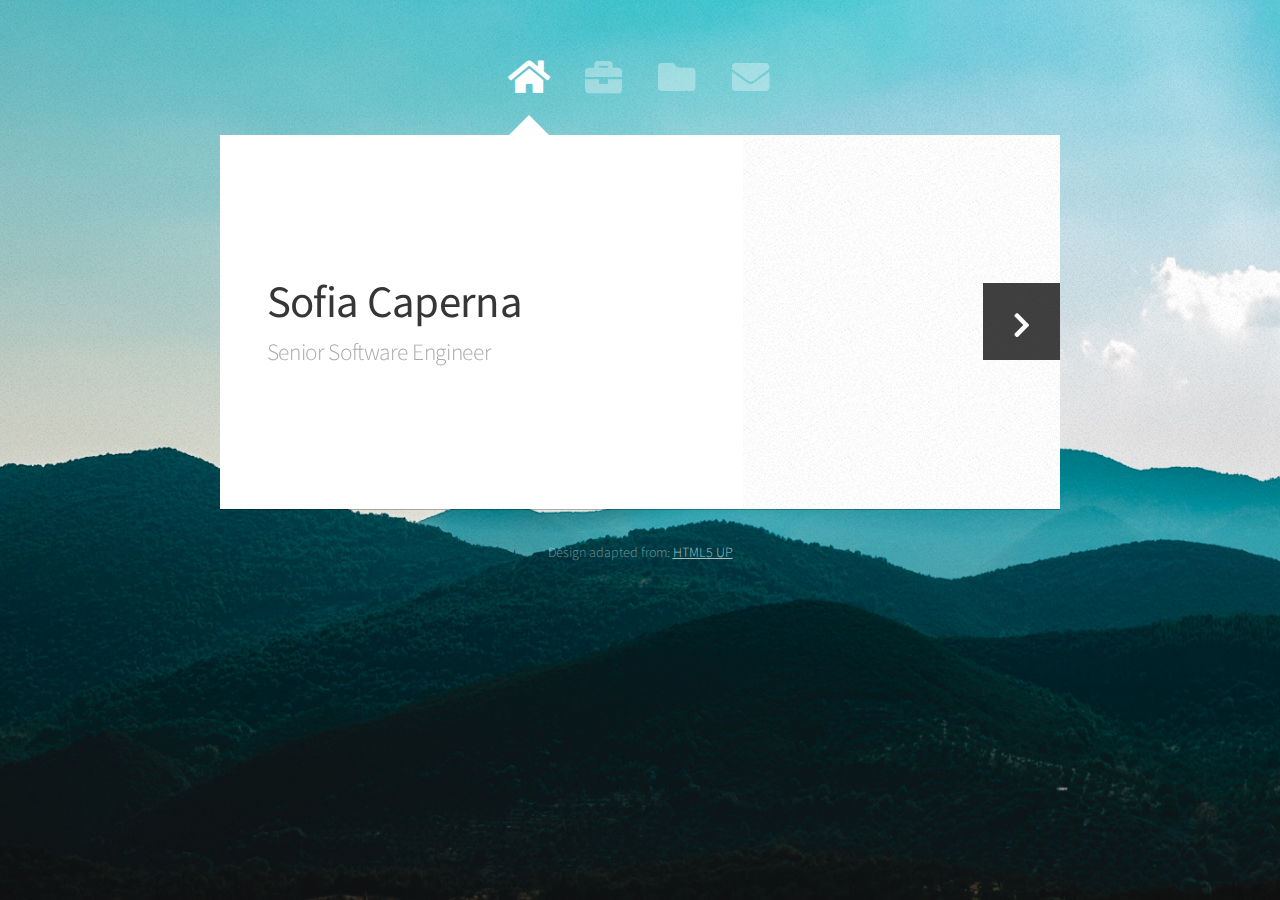
<file: index.html>
<!DOCTYPE HTML>

<html>
	<head>
		<title>Sofia Caperna Website</title>
		<meta charset="utf-8" />
		<meta name="viewport" content="width=device-width, initial-scale=1, user-scalable=no" />
		<link rel="stylesheet" href="assets/css/main.css" />
		<noscript><link rel="stylesheet" href="assets/css/noscript.css" /></noscript>
	</head>
	<body class="is-preload">

		<!-- Wrapper-->
			<div id="wrapper">

				<!-- Nav -->
					<nav id="nav">
						<a href="#" class="icon solid fa-home"><span>Home</span></a>
						<a href="#experience" class="icon solid fa-briefcase"><span>Experience</span></a>
						<a href="#work" class="icon solid fa-folder"><span>Projects</span></a>
						<a href="#contact" class="icon solid fa-envelope"><span>Contact</span></a>
					</nav>

				<!-- Main -->
					<div id="main">

						<!-- Me -->
							<article id="home" class="panel intro">
								<header>
									<h1>Sofia Caperna</h1>
									<p>Senior Software Engineer</p>
								</header>
								<a href="#experience" class="jumplink pic">
									<span class="arrow icon solid fa-chevron-right"><span>See my experience</span></span>

								</a>
							</article>

						<!-- Experience -->
							<article id="experience" class="panel">
								<header>
									<h2>About Me</h2>
								</header>
								<p>
									I am a Software Engineer with experience in Full Stack development and Data Science.
									I hold an M.Sc. in theoretical Mathematics and Computer Science, but I have also been known
									to engage in the occasional philosophical debate here and there.
								</p>
								<section class="resume">
									<div class="func">
										<div class="work">
										  <h3><i class="fa fa-briefcase"></i>Experience</h3>
										  <ul>
											<li><span>Senior Software Engineer</span><small>Wellington Management</small><small>Nov 2019 - Current</small></li>
											<li><span>Intern - Developer</span><small>7Senses Lab</small><small>Jun 2016 - Jul 2016</small></li>
										  </ul>
										</div>
										<div class="edu">
										  <h3><i class="fa fa-graduation-cap"></i>Education</h3>
										  <ul>
											<li><span>Masters of Science<br>Maths & Computer Science</span><small>University of Oxford</small><small>Sept 2018 - Oct 2019</small></li>
											<li><span>Bachelor of Science<br>Maths & Philosophy</span><small>University of Southampton</small><small>Sept 2015 - June 2018</small></li>
										  </ul>
										</div>
										<div class="skills-prog">
											<h3><i class="fas fa-code"></i>Tech Stack</h3>
											<ul>
												<li data-percent="95"><span>Python</span>
												  <div class="skills-bar">
													<div class="bar"></div>
												  </div>
												</li>
												<li data-percent="70"><span>CSS & SCSS</span>
												  <div class="skills-bar">
													<div class="bar"></div>
												  </div>
												</li>
												<li data-percent="60"><span>HTML</span>
												  <div class="skills-bar">
													<div class="bar"></div>
												  </div>
												</li>
												<li data-percent="50"><span>JavaScript</span>
												  <div class="skills-bar">
													<div class="bar"></div>
												  </div>
												</li>
												<li data-percent="40"><span>JSON</span>
												  <div class="skills-bar">
													<div class="bar"></div>
												  </div>
												</li>
												<li data-percent="80"><span>MySQL</span>
												  <div class="skills-bar">
													<div class="bar"></div>
												  </div>
												</li>
												<li data-percent="80"><span>MongoDB</span>
												  <div class="skills-bar">
													<div class="bar"></div>
												  </div>
												</li>
											  </ul>
											</div>
									</div>
								</section>
							</article>

						<!-- Work -->
							<article id="work" class="panel">
								<header>
									<h2>Projects</h2>
								</header>
								<p>
									Below there are a few projects I have developed in my free time. The main coding language I use is Python, but here
									and there I have also used JavaScript, HTML, CSS etc. All repos are available on my github.
								</p>
								<section class="tiles">
									<article>
										<span>
											<img src="images/pic01.jpg" alt="" />
										</span>
										<a href="workinprogress.html">
											<h2>Enigmetic</h2>
											<div class="content">
												<p>A mathematical game where the objective is to find components to a mysterious equation</p>
											</div>
										</a>
									</article>

									<article>
										<span>
											<img src="images/pic02.jpg" alt="" />
										</span>
										<a href="workinprogress.html">
											<h2 style="color:white">Project 2</h2>
											<div class="content">
												<p>Description Project 2.</p>
											</div>
										</a>
									</article>
								</section>
							</article>

						<!-- Contact -->
							<article id="contact" class="panel">
								<header>
									<h2>Where to find me</h2>
								</header>
								<table>
								<tr>
									<td width="50">
										<a href="https://www.linkedin.com/in/sofia-caperna-7253a0127/" class="icon brands fa-linkedin"></a>
									</td>
									<td>
										<a href="https://github.com/sofiacaperna" class="icon brands fa-github"></a>
									</td>
								</tr>
								</table>
								<header>
									<h4>Or get in touch:</h4>
								</header>
								<form action="#" method="post">
									<div>
										<div class="row">
											<div class="col-6 col-12-medium">
												<input type="text" name="name" placeholder="Name" />
											</div>
											<div class="col-6 col-12-medium">
												<input type="text" name="email" placeholder="Email" />
											</div>
											<div class="col-12">
												<input type="text" name="subject" placeholder="Subject" />
											</div>
											<div class="col-12">
												<textarea name="message" placeholder="Message" rows="6"></textarea>
											</div>
											<div class="col-12">
												<input type="submit" value="Send Message" />
											</div>
										</div>
									</div>
								</form>
							</article>

					</div>

				<!-- Footer -->
					<div id="footer">
						<ul class="copyright">
							<li>Design adapted from: <a href="http://html5up.net">HTML5 UP</a></li>
						</ul>
					</div>

			</div>

		<!-- Scripts -->
			<script src="assets/js/jquery.min.js"></script>
			<script src="assets/js/browser.min.js"></script>
			<script src="assets/js/breakpoints.min.js"></script>
			<script src="assets/js/util.js"></script>
			<script src="assets/js/main.js"></script>

	</body>
</html>
</file>
<file: assets/css/noscript.css>
/*
	Astral by HTML5 UP
	html5up.net | @ajlkn
	Free for personal and commercial use under the CCA 3.0 license (html5up.net/license)
*/

/* Wrapper */

	#wrapper {
		opacity: 1 !important;
	}

/* Nav */

	#nav a {
		opacity: 1.0;
	}

		#nav a:before, #nav a:after {
			display: none;
		}

		#nav a span {
			top: 0;
			opacity: 1.0;
		}

			#nav a span:after {
				display: none;
			}

/* Main */

	#main {
		background: none;
		box-shadow: none;
	}

		#main > .panel {
			background: #ffffff;
			margin-bottom: 2em;
		}

			#main > .panel:last-child {
				margin-bottom: 0;
			}

/* Tiles */

	body.is-preload .tiles article {
		-moz-transform: none;
		-webkit-transform: none;
		-ms-transform: none;
		transform: none;
		opacity: 1;
	}
</file>
<file: assets/css/main.css>
@import url("https://fonts.googleapis.com/css?family=Source+Sans+Pro:300,400,300italic,400italic");
@import url("fontawesome-all.min.css");

/*
	Astral by HTML5 UP
	html5up.net | @ajlkn
	Free for personal and commercial use under the CCA 3.0 license (html5up.net/license)
*/

html, body, div, span, applet, object,
iframe, h1, h2, h3, h4, h5, h6, p, blockquote,
pre, a, abbr, acronym, address, big, cite,
code, del, dfn, em, img, ins, kbd, q, s, samp,
small, strike, strong, sub, sup, tt, var, b,
u, i, center, dl, dt, dd, ol, ul, li, fieldset,
form, label, legend, table, caption, tbody,
tfoot, thead, tr, th, td, article, aside,
canvas, details, embed, figure, figcaption,
footer, header, hgroup, menu, nav, output, ruby,
section, summary, time, mark, audio, video {
	margin: 0;
	padding: 0;
	border: 0;
	font-size: 100%;
	font: inherit;
	vertical-align: baseline;}

article, aside, details, figcaption, figure,
footer, header, hgroup, menu, nav, section {
	display: block;}

body {
	line-height: 1;
}

ol, ul {
	list-style: none;
}

blockquote, q {
	quotes: none;
}

	blockquote:before, blockquote:after, q:before, q:after {
		content: '';
		content: none;
	}

table {
	border-collapse: collapse;
	border-spacing: 0;
}

body {
	-webkit-text-size-adjust: none;
}

mark {
	background-color: transparent;
	color: inherit;
}

input::-moz-focus-inner {
	border: 0;
	padding: 0;
}

input, select, textarea {
	-moz-appearance: none;
	-webkit-appearance: none;
	-ms-appearance: none;
	appearance: none;
}

/* Row */

	.row {
		display: flex;
		flex-wrap: wrap;
		box-sizing: border-box;
		align-items: stretch;
	}

		.row > * {
			box-sizing: border-box;
		}

		.row.gtr-uniform > * > :last-child {
			margin-bottom: 0;
		}

		.row.aln-left {
			justify-content: flex-start;
		}

		.row.aln-center {
			justify-content: center;
		}

		.row.aln-right {
			justify-content: flex-end;
		}

		.row.aln-top {
			align-items: flex-start;
		}

		.row.aln-middle {
			align-items: center;
		}

		.row.aln-bottom {
			align-items: flex-end;
		}

		.row > .imp {
			order: -1;
		}

		.row > .col-1 {
			width: 8.33333%;
		}

		.row > .off-1 {
			margin-left: 8.33333%;
		}

		.row > .col-2 {
			width: 16.66667%;
		}

		.row > .off-2 {
			margin-left: 16.66667%;
		}

		.row > .col-3 {
			width: 25%;
		}

		.row > .off-3 {
			margin-left: 25%;
		}

		.row > .col-4 {
			width: 33.33333%;
		}

		.row > .off-4 {
			margin-left: 33.33333%;
		}

		.row > .col-5 {
			width: 41.66667%;
		}

		.row > .off-5 {
			margin-left: 41.66667%;
		}

		.row > .col-6 {
			width: 50%;
		}

		.row > .off-6 {
			margin-left: 50%;
		}

		.row > .col-7 {
			width: 58.33333%;
		}

		.row > .off-7 {
			margin-left: 58.33333%;
		}

		.row > .col-8 {
			width: 66.66667%;
		}

		.row > .off-8 {
			margin-left: 66.66667%;
		}

		.row > .col-9 {
			width: 75%;
		}

		.row > .off-9 {
			margin-left: 75%;
		}

		.row > .col-10 {
			width: 83.33333%;
		}

		.row > .off-10 {
			margin-left: 83.33333%;
		}

		.row > .col-11 {
			width: 91.66667%;
		}

		.row > .off-11 {
			margin-left: 91.66667%;
		}

		.row > .col-12 {
			width: 100%;
		}

		.row > .off-12 {
			margin-left: 100%;
		}

		.row.gtr-0 {
			margin-top: 0em;
			margin-left: 0em;
		}

			.row.gtr-0 > * {
				padding: 0em 0 0 0em;
			}

			.row.gtr-0.gtr-uniform {
				margin-top: 0em;
			}

				.row.gtr-0.gtr-uniform > * {
					padding-top: 0em;
				}

		.row.gtr-25 {
			margin-top: -0.3125em;
			margin-left: -0.3125em;
		}

			.row.gtr-25 > * {
				padding: 0.3125em 0 0 0.3125em;
			}

			.row.gtr-25.gtr-uniform {
				margin-top: -0.3125em;
			}

				.row.gtr-25.gtr-uniform > * {
					padding-top: 0.3125em;
				}

		.row.gtr-50 {
			margin-top: -0.625em;
			margin-left: -0.625em;
		}

			.row.gtr-50 > * {
				padding: 0.625em 0 0 0.625em;
			}

			.row.gtr-50.gtr-uniform {
				margin-top: -0.625em;
			}

				.row.gtr-50.gtr-uniform > * {
					padding-top: 0.625em;
				}

		.row {
			margin-top: -1.25em;
			margin-left: -1.25em;
		}

			.row > * {
				padding: 1.25em 0 0 1.25em;
			}

			.row.gtr-uniform {
				margin-top: -1.25em;
			}

				.row.gtr-uniform > * {
					padding-top: 1.25em;
				}

		.row.gtr-150 {
			margin-top: -1.875em;
			margin-left: -1.875em;
		}

			.row.gtr-150 > * {
				padding: 1.875em 0 0 1.875em;
			}

			.row.gtr-150.gtr-uniform {
				margin-top: -1.875em;
			}

				.row.gtr-150.gtr-uniform > * {
					padding-top: 1.875em;
				}

		.row.gtr-200 {
			margin-top: -2.5em;
			margin-left: -2.5em;
		}

			.row.gtr-200 > * {
				padding: 2.5em 0 0 2.5em;
			}

			.row.gtr-200.gtr-uniform {
				margin-top: -2.5em;
			}

				.row.gtr-200.gtr-uniform > * {
					padding-top: 2.5em;
				}

		@media screen and (max-width: 1680px) {

			.row {
				display: flex;
				flex-wrap: wrap;
				box-sizing: border-box;
				align-items: stretch;
			}

				.row > * {
					box-sizing: border-box;
				}

				.row.gtr-uniform > * > :last-child {
					margin-bottom: 0;
				}

				.row.aln-left {
					justify-content: flex-start;
				}

				.row.aln-center {
					justify-content: center;
				}

				.row.aln-right {
					justify-content: flex-end;
				}

				.row.aln-top {
					align-items: flex-start;
				}

				.row.aln-middle {
					align-items: center;
				}

				.row.aln-bottom {
					align-items: flex-end;
				}

				.row > .imp-xlarge {
					order: -1;
				}

				.row > .col-1-xlarge {
					width: 8.33333%;
				}

				.row > .off-1-xlarge {
					margin-left: 8.33333%;
				}

				.row > .col-2-xlarge {
					width: 16.66667%;
				}

				.row > .off-2-xlarge {
					margin-left: 16.66667%;
				}

				.row > .col-3-xlarge {
					width: 25%;
				}

				.row > .off-3-xlarge {
					margin-left: 25%;
				}

				.row > .col-4-xlarge {
					width: 33.33333%;
				}

				.row > .off-4-xlarge {
					margin-left: 33.33333%;
				}

				.row > .col-5-xlarge {
					width: 41.66667%;
				}

				.row > .off-5-xlarge {
					margin-left: 41.66667%;
				}

				.row > .col-6-xlarge {
					width: 50%;
				}

				.row > .off-6-xlarge {
					margin-left: 50%;
				}

				.row > .col-7-xlarge {
					width: 58.33333%;
				}

				.row > .off-7-xlarge {
					margin-left: 58.33333%;
				}

				.row > .col-8-xlarge {
					width: 66.66667%;
				}

				.row > .off-8-xlarge {
					margin-left: 66.66667%;
				}

				.row > .col-9-xlarge {
					width: 75%;
				}

				.row > .off-9-xlarge {
					margin-left: 75%;
				}

				.row > .col-10-xlarge {
					width: 83.33333%;
				}

				.row > .off-10-xlarge {
					margin-left: 83.33333%;
				}

				.row > .col-11-xlarge {
					width: 91.66667%;
				}

				.row > .off-11-xlarge {
					margin-left: 91.66667%;
				}

				.row > .col-12-xlarge {
					width: 100%;
				}

				.row > .off-12-xlarge {
					margin-left: 100%;
				}

				.row.gtr-0 {
					margin-top: 0em;
					margin-left: 0em;
				}

					.row.gtr-0 > * {
						padding: 0em 0 0 0em;
					}

					.row.gtr-0.gtr-uniform {
						margin-top: 0em;
					}

						.row.gtr-0.gtr-uniform > * {
							padding-top: 0em;
						}

				.row.gtr-25 {
					margin-top: -0.3125em;
					margin-left: -0.3125em;
				}

					.row.gtr-25 > * {
						padding: 0.3125em 0 0 0.3125em;
					}

					.row.gtr-25.gtr-uniform {
						margin-top: -0.3125em;
					}

						.row.gtr-25.gtr-uniform > * {
							padding-top: 0.3125em;
						}

				.row.gtr-50 {
					margin-top: -0.625em;
					margin-left: -0.625em;
				}

					.row.gtr-50 > * {
						padding: 0.625em 0 0 0.625em;
					}

					.row.gtr-50.gtr-uniform {
						margin-top: -0.625em;
					}

						.row.gtr-50.gtr-uniform > * {
							padding-top: 0.625em;
						}

				.row {
					margin-top: -1.25em;
					margin-left: -1.25em;
				}

					.row > * {
						padding: 1.25em 0 0 1.25em;
					}

					.row.gtr-uniform {
						margin-top: -1.25em;
					}

						.row.gtr-uniform > * {
							padding-top: 1.25em;
						}

				.row.gtr-150 {
					margin-top: -1.875em;
					margin-left: -1.875em;
				}

					.row.gtr-150 > * {
						padding: 1.875em 0 0 1.875em;
					}

					.row.gtr-150.gtr-uniform {
						margin-top: -1.875em;
					}

						.row.gtr-150.gtr-uniform > * {
							padding-top: 1.875em;
						}

				.row.gtr-200 {
					margin-top: -2.5em;
					margin-left: -2.5em;
				}

					.row.gtr-200 > * {
						padding: 2.5em 0 0 2.5em;
					}

					.row.gtr-200.gtr-uniform {
						margin-top: -2.5em;
					}

						.row.gtr-200.gtr-uniform > * {
							padding-top: 2.5em;
						}

		}

		@media screen and (min-width: 980px) {

			.row {
				display: flex;
				flex-wrap: wrap;
				box-sizing: border-box;
				align-items: stretch;
			}

				.row > * {
					box-sizing: border-box;
				}

				.row.gtr-uniform > * > :last-child {
					margin-bottom: 0;
				}

				.row.aln-left {
					justify-content: flex-start;
				}

				.row.aln-center {
					justify-content: center;
				}

				.row.aln-right {
					justify-content: flex-end;
				}

				.row.aln-top {
					align-items: flex-start;
				}

				.row.aln-middle {
					align-items: center;
				}

				.row.aln-bottom {
					align-items: flex-end;
				}

				.row > .imp-large {
					order: -1;
				}

				.row > .col-1-large {
					width: 8.33333%;
				}

				.row > .off-1-large {
					margin-left: 8.33333%;
				}

				.row > .col-2-large {
					width: 16.66667%;
				}

				.row > .off-2-large {
					margin-left: 16.66667%;
				}

				.row > .col-3-large {
					width: 25%;
				}

				.row > .off-3-large {
					margin-left: 25%;
				}

				.row > .col-4-large {
					width: 33.33333%;
				}

				.row > .off-4-large {
					margin-left: 33.33333%;
				}

				.row > .col-5-large {
					width: 41.66667%;
				}

				.row > .off-5-large {
					margin-left: 41.66667%;
				}

				.row > .col-6-large {
					width: 50%;
				}

				.row > .off-6-large {
					margin-left: 50%;
				}

				.row > .col-7-large {
					width: 58.33333%;
				}

				.row > .off-7-large {
					margin-left: 58.33333%;
				}

				.row > .col-8-large {
					width: 66.66667%;
				}

				.row > .off-8-large {
					margin-left: 66.66667%;
				}

				.row > .col-9-large {
					width: 75%;
				}

				.row > .off-9-large {
					margin-left: 75%;
				}

				.row > .col-10-large {
					width: 83.33333%;
				}

				.row > .off-10-large {
					margin-left: 83.33333%;
				}

				.row > .col-11-large {
					width: 91.66667%;
				}

				.row > .off-11-large {
					margin-left: 91.66667%;
				}

				.row > .col-12-large {
					width: 100%;
				}

				.row > .off-12-large {
					margin-left: 100%;
				}

				.row.gtr-0 {
					margin-top: 0em;
					margin-left: 0em;
				}

					.row.gtr-0 > * {
						padding: 0em 0 0 0em;
					}

					.row.gtr-0.gtr-uniform {
						margin-top: 0em;
					}

						.row.gtr-0.gtr-uniform > * {
							padding-top: 0em;
						}

				.row.gtr-25 {
					margin-top: -0.3125em;
					margin-left: -0.3125em;
				}

					.row.gtr-25 > * {
						padding: 0.3125em 0 0 0.3125em;
					}

					.row.gtr-25.gtr-uniform {
						margin-top: -0.3125em;
					}

						.row.gtr-25.gtr-uniform > * {
							padding-top: 0.3125em;
						}

				.row.gtr-50 {
					margin-top: -0.625em;
					margin-left: -0.625em;
				}

					.row.gtr-50 > * {
						padding: 0.625em 0 0 0.625em;
					}

					.row.gtr-50.gtr-uniform {
						margin-top: -0.625em;
					}

						.row.gtr-50.gtr-uniform > * {
							padding-top: 0.625em;
						}

				.row {
					margin-top: -1.25em;
					margin-left: -1.25em;
				}

					.row > * {
						padding: 1.25em 0 0 1.25em;
					}

					.row.gtr-uniform {
						margin-top: -1.25em;
					}

						.row.gtr-uniform > * {
							padding-top: 1.25em;
						}

				.row.gtr-150 {
					margin-top: -1.875em;
					margin-left: -1.875em;
				}

					.row.gtr-150 > * {
						padding: 1.875em 0 0 1.875em;
					}

					.row.gtr-150.gtr-uniform {
						margin-top: -1.875em;
					}

						.row.gtr-150.gtr-uniform > * {
							padding-top: 1.875em;
						}

				.row.gtr-200 {
					margin-top: -2.5em;
					margin-left: -2.5em;
				}

					.row.gtr-200 > * {
						padding: 2.5em 0 0 2.5em;
					}

					.row.gtr-200.gtr-uniform {
						margin-top: -2.5em;
					}

						.row.gtr-200.gtr-uniform > * {
							padding-top: 2.5em;
						}

		}

		@media screen and (max-width: 980px) {

			.row {
				display: flex;
				flex-wrap: wrap;
				box-sizing: border-box;
				align-items: stretch;
			}

				.row > * {
					box-sizing: border-box;
				}

				.row.gtr-uniform > * > :last-child {
					margin-bottom: 0;
				}

				.row.aln-left {
					justify-content: flex-start;
				}

				.row.aln-center {
					justify-content: center;
				}

				.row.aln-right {
					justify-content: flex-end;
				}

				.row.aln-top {
					align-items: flex-start;
				}

				.row.aln-middle {
					align-items: center;
				}

				.row.aln-bottom {
					align-items: flex-end;
				}

				.row > .imp-medium {
					order: -1;
				}

				.row > .col-1-medium {
					width: 8.33333%;
				}

				.row > .off-1-medium {
					margin-left: 8.33333%;
				}

				.row > .col-2-medium {
					width: 16.66667%;
				}

				.row > .off-2-medium {
					margin-left: 16.66667%;
				}

				.row > .col-3-medium {
					width: 25%;
				}

				.row > .off-3-medium {
					margin-left: 25%;
				}

				.row > .col-4-medium {
					width: 33.33333%;
				}

				.row > .off-4-medium {
					margin-left: 33.33333%;
				}

				.row > .col-5-medium {
					width: 41.66667%;
				}

				.row > .off-5-medium {
					margin-left: 41.66667%;
				}

				.row > .col-6-medium {
					width: 50%;
				}

				.row > .off-6-medium {
					margin-left: 50%;
				}

				.row > .col-7-medium {
					width: 58.33333%;
				}

				.row > .off-7-medium {
					margin-left: 58.33333%;
				}

				.row > .col-8-medium {
					width: 66.66667%;
				}

				.row > .off-8-medium {
					margin-left: 66.66667%;
				}

				.row > .col-9-medium {
					width: 75%;
				}

				.row > .off-9-medium {
					margin-left: 75%;
				}

				.row > .col-10-medium {
					width: 83.33333%;
				}

				.row > .off-10-medium {
					margin-left: 83.33333%;
				}

				.row > .col-11-medium {
					width: 91.66667%;
				}

				.row > .off-11-medium {
					margin-left: 91.66667%;
				}

				.row > .col-12-medium {
					width: 100%;
				}

				.row > .off-12-medium {
					margin-left: 100%;
				}

				.row.gtr-0 {
					margin-top: 0em;
					margin-left: 0em;
				}

					.row.gtr-0 > * {
						padding: 0em 0 0 0em;
					}

					.row.gtr-0.gtr-uniform {
						margin-top: 0em;
					}

						.row.gtr-0.gtr-uniform > * {
							padding-top: 0em;
						}

				.row.gtr-25 {
					margin-top: -0.3125em;
					margin-left: -0.3125em;
				}

					.row.gtr-25 > * {
						padding: 0.3125em 0 0 0.3125em;
					}

					.row.gtr-25.gtr-uniform {
						margin-top: -0.3125em;
					}

						.row.gtr-25.gtr-uniform > * {
							padding-top: 0.3125em;
						}

				.row.gtr-50 {
					margin-top: -0.625em;
					margin-left: -0.625em;
				}

					.row.gtr-50 > * {
						padding: 0.625em 0 0 0.625em;
					}

					.row.gtr-50.gtr-uniform {
						margin-top: -0.625em;
					}

						.row.gtr-50.gtr-uniform > * {
							padding-top: 0.625em;
						}

				.row {
					margin-top: -1.25em;
					margin-left: -1.25em;
				}

					.row > * {
						padding: 1.25em 0 0 1.25em;
					}

					.row.gtr-uniform {
						margin-top: -1.25em;
					}

						.row.gtr-uniform > * {
							padding-top: 1.25em;
						}

				.row.gtr-150 {
					margin-top: -1.875em;
					margin-left: -1.875em;
				}

					.row.gtr-150 > * {
						padding: 1.875em 0 0 1.875em;
					}

					.row.gtr-150.gtr-uniform {
						margin-top: -1.875em;
					}

						.row.gtr-150.gtr-uniform > * {
							padding-top: 1.875em;
						}

				.row.gtr-200 {
					margin-top: -2.5em;
					margin-left: -2.5em;
				}

					.row.gtr-200 > * {
						padding: 2.5em 0 0 2.5em;
					}

					.row.gtr-200.gtr-uniform {
						margin-top: -2.5em;
					}

						.row.gtr-200.gtr-uniform > * {
							padding-top: 2.5em;
						}

		}

		@media screen and (max-width: 736px) {

			.row {
				display: flex;
				flex-wrap: wrap;
				box-sizing: border-box;
				align-items: stretch;
			}

				.row > * {
					box-sizing: border-box;
				}

				.row.gtr-uniform > * > :last-child {
					margin-bottom: 0;
				}

				.row.aln-left {
					justify-content: flex-start;
				}

				.row.aln-center {
					justify-content: center;
				}

				.row.aln-right {
					justify-content: flex-end;
				}

				.row.aln-top {
					align-items: flex-start;
				}

				.row.aln-middle {
					align-items: center;
				}

				.row.aln-bottom {
					align-items: flex-end;
				}

				.row > .imp-small {
					order: -1;
				}

				.row > .col-1-small {
					width: 8.33333%;
				}

				.row > .off-1-small {
					margin-left: 8.33333%;
				}

				.row > .col-2-small {
					width: 16.66667%;
				}

				.row > .off-2-small {
					margin-left: 16.66667%;
				}

				.row > .col-3-small {
					width: 25%;
				}

				.row > .off-3-small {
					margin-left: 25%;
				}

				.row > .col-4-small {
					width: 33.33333%;
				}

				.row > .off-4-small {
					margin-left: 33.33333%;
				}

				.row > .col-5-small {
					width: 41.66667%;
				}

				.row > .off-5-small {
					margin-left: 41.66667%;
				}

				.row > .col-6-small {
					width: 50%;
				}

				.row > .off-6-small {
					margin-left: 50%;
				}

				.row > .col-7-small {
					width: 58.33333%;
				}

				.row > .off-7-small {
					margin-left: 58.33333%;
				}

				.row > .col-8-small {
					width: 66.66667%;
				}

				.row > .off-8-small {
					margin-left: 66.66667%;
				}

				.row > .col-9-small {
					width: 75%;
				}

				.row > .off-9-small {
					margin-left: 75%;
				}

				.row > .col-10-small {
					width: 83.33333%;
				}

				.row > .off-10-small {
					margin-left: 83.33333%;
				}

				.row > .col-11-small {
					width: 91.66667%;
				}

				.row > .off-11-small {
					margin-left: 91.66667%;
				}

				.row > .col-12-small {
					width: 100%;
				}

				.row > .off-12-small {
					margin-left: 100%;
				}

				.row.gtr-0 {
					margin-top: 0em;
					margin-left: 0em;
				}

					.row.gtr-0 > * {
						padding: 0em 0 0 0em;
					}

					.row.gtr-0.gtr-uniform {
						margin-top: 0em;
					}

						.row.gtr-0.gtr-uniform > * {
							padding-top: 0em;
						}

				.row.gtr-25 {
					margin-top: -0.3125em;
					margin-left: -0.3125em;
				}

					.row.gtr-25 > * {
						padding: 0.3125em 0 0 0.3125em;
					}

					.row.gtr-25.gtr-uniform {
						margin-top: -0.3125em;
					}

						.row.gtr-25.gtr-uniform > * {
							padding-top: 0.3125em;
						}

				.row.gtr-50 {
					margin-top: -0.625em;
					margin-left: -0.625em;
				}

					.row.gtr-50 > * {
						padding: 0.625em 0 0 0.625em;
					}

					.row.gtr-50.gtr-uniform {
						margin-top: -0.625em;
					}

						.row.gtr-50.gtr-uniform > * {
							padding-top: 0.625em;
						}

				.row {
					margin-top: -1.25em;
					margin-left: -1.25em;
				}

					.row > * {
						padding: 1.25em 0 0 1.25em;
					}

					.row.gtr-uniform {
						margin-top: -1.25em;
					}

						.row.gtr-uniform > * {
							padding-top: 1.25em;
						}

				.row.gtr-150 {
					margin-top: -1.875em;
					margin-left: -1.875em;
				}

					.row.gtr-150 > * {
						padding: 1.875em 0 0 1.875em;
					}

					.row.gtr-150.gtr-uniform {
						margin-top: -1.875em;
					}

						.row.gtr-150.gtr-uniform > * {
							padding-top: 1.875em;
						}

				.row.gtr-200 {
					margin-top: -2.5em;
					margin-left: -2.5em;
				}

					.row.gtr-200 > * {
						padding: 2.5em 0 0 2.5em;
					}

					.row.gtr-200.gtr-uniform {
						margin-top: -2.5em;
					}

						.row.gtr-200.gtr-uniform > * {
							padding-top: 2.5em;
						}

		}

/* Basic */

	html {
		box-sizing: border-box;
	}

	*, *:before, *:after {
		box-sizing: inherit;
	}

	body {
		background-image: url("images/overlay.png"), url("images/background.jpg");
		background-repeat: repeat, no-repeat;
		background-size: auto, 100% 100%;
		background-attachment: fixed;
		overflow-y: scroll;
	}

		body.is-preload *, body.is-preload *:before, body.is-preload *:after {
			-moz-animation: none !important;
			-webkit-animation: none !important;
			-ms-animation: none !important;
			animation: none !important;
			-moz-transition: none !important;
			-webkit-transition: none !important;
			-ms-transition: none !important;
			transition: none !important;
		}

	body, input, textarea, select {
		font-family: 'Source Sans Pro', sans-serif;
		font-weight: 300;
		color: #777777;
		font-size: 20pt;
		line-height: 1.75em;
	}

		@media screen and (max-width: 1680px) {

			body, input, textarea, select {
				font-size: 15pt;
			}

		}

		@media screen and (min-width: 980px) {

			body, input, textarea, select {
				font-size: 14pt;
			}

		}

		@media screen and (max-width: 736px) {

			body, input, textarea, select {
				font-size: 12pt;
			}

		}

		@media screen and (max-width: 360px) {

			body, input, textarea, select {
				font-size: 11pt;
			}

		}

	strong, b, h1, h2, h3, h4, h5, h6 {
		font-weight: 400;
		color: #363636;
	}

	h1 {
		font-size: 2.4em;
		letter-spacing: -0.015em;
	}

	h2 {
		font-size: 1.8em;
		letter-spacing: -0.015em;
	}

	h3, h4, h5, h6 {
		font-size: 1.25em;
		letter-spacing: -0.015em;
	}

	@media screen and (max-width: 736px) {

		h1 {
			font-size: 1.75em;
		}

		h2 {
			font-size: 1.375em;
		}

		h3, h4, h5, h6 {
			font-size: 1em;
		}

	}

	blockquote {
		border-left: solid 0.5em #ddd;
		padding: 1em 0 1em 2em;
		font-style: italic;
	}

	em, i {
		font-style: italic;
	}

	hr {
		border: 0;
		border-top: solid 1px #ddd;
		padding: 1.5em 0 0 0;
		margin: 1.75em 0 0 0;
	}

	sub {
		position: relative;
		top: 0.5em;
		font-size: 0.8em;
	}

	sup {
		position: relative;
		top: -0.5em;
		font-size: 0.8em;
	}

	br.clear {
		clear: both;
	}

	p, ul, ol, dl, table, blockquote, form {
		margin-bottom: 20px;
	}

/* Table */

	table {
		width: 100%;
	}

		table.default tbody tr {
			border-bottom: solid 1px #f4f4f4;
		}

		table.default td {
			padding: 0.5em 1em 0.5em 1em;
		}

		table.default th {
			text-align: left;
			font-weight: 400;
			padding: 0.5em 1em 0.5em 1em;
		}

		table.default thead {
			border-bottom: solid 2px #f4f4f4;
		}

/* Form */

	form label {
		display: block;
		font-weight: 400;
		color: #363636;
		margin: 0 0 1em 0;
	}

	form input[type="text"],
	form input[type="email"],
	form input[type="password"],
	form select,
	form textarea {
		-webkit-appearance: none;
		border: 0;
		background: #f4f4f4;
		padding: 0.75em;
		width: 100%;
		-moz-transition: background-color .25s ease-in-out;
		-webkit-transition: background-color .25s ease-in-out;
		-ms-transition: background-color .25s ease-in-out;
		transition: background-color .25s ease-in-out;
	}

		form input[type="text"]:focus,
		form input[type="email"]:focus,
		form input[type="password"]:focus,
		form select:focus,
		form textarea:focus {
			background: #f8f8f8;
		}

	form input[type="text"],
	form input[type="email"],
	form input[type="password"],
	form select {
		line-height: 1.35em;
	}

	form ::-webkit-input-placeholder {
		color: #999;
	}

	form :-moz-placeholder {
		color: #999;
	}

	form ::-moz-placeholder {
		color: #999;
	}

	form :-ms-input-placeholder {
		color: #999;
	}

/* Section/Article */

	section, article {
		margin-bottom: 3em;
	}

		section > :last-child, section:last-child, article > :last-child, article:last-child {
			margin-bottom: 0;
		}

	header {
		margin: 0 0 1.5em 0;
	}

		header > p {
			margin: 0.5em 0 0 0;
			color: #aaa;
		}

		@media screen and (max-width: 736px) {

			header {
				margin: 0 0 1em 0;
			}

		}

/* Image */

	.image {
		display: inline-block;
	}

		.image img {
			display: block;
			width: 100%;
		}

		.image.fit {
			display: block;
			width: 100%;
		}

		.image.featured {
			display: block;
			width: 100%;
			margin: 0 0 2em 0;
		}

		.image.left {
			float: left;
			margin: 0 2em 2em 0;
		}

		.image.centered {
			display: block;
			margin: 0 0 2em 0;
		}

			.image.centered img {
				margin: 0 auto;
				width: auto;
			}

/* Button */

	input[type="button"],
	input[type="submit"],
	input[type="reset"],
	button,
	.button {
		-moz-transition: background-color .25s ease-in-out;
		-webkit-transition: background-color .25s ease-in-out;
		-ms-transition: background-color .25s ease-in-out;
		transition: background-color .25s ease-in-out;
		-webkit-appearance: none;
		display: inline-block;
		background-color: #222222;
		color: #ffffff;
		border: 0;
		cursor: pointer;
		outline: 0;
		padding: 0.7em 1.5em 0.7em 1.5em;
	}

		input[type="button"]:hover,
		input[type="submit"]:hover,
		input[type="reset"]:hover,
		button:hover,
		.button:hover {
			background-color: #333333;
		}

		input[type="button"]:active,
		input[type="submit"]:active,
		input[type="reset"]:active,
		button:active,
		.button:active {
			background-color: #444444;
		}

		input[type="button"].alt,
		input[type="submit"].alt,
		input[type="reset"].alt,
		button.alt,
		.button.alt {
			background-color: #777777;
		}

			input[type="button"].alt:hover,
			input[type="submit"].alt:hover,
			input[type="reset"].alt:hover,
			button.alt:hover,
			.button.alt:hover {
				background-color: #888888;
			}

			input[type="button"].alt:active,
			input[type="submit"].alt:active,
			input[type="reset"].alt:active,
			button.alt:active,
			.button.alt:active {
				background-color: #999999;
			}

		input[type="button"].small,
		input[type="submit"].small,
		input[type="reset"].small,
		button.small,
		.button.small {
			font-size: 0.75em;
		}

		input[type="button"].large,
		input[type="submit"].large,
		input[type="reset"].large,
		button.large,
		.button.large {
			font-size: 1.25em;
			padding: 0.5em 1.25em 0.5em 1.25em;
		}

		input[type="button"].xlarge,
		input[type="submit"].xlarge,
		input[type="reset"].xlarge,
		button.xlarge,
		.button.xlarge {
			font-size: 1.5em;
			padding: 0.5em 1.25em 0.5em 1.25em;
		}

		@media screen and (max-width: 736px) {

			input[type="button"],
			input[type="submit"],
			input[type="reset"],
			button,
			.button {
				width: 100%;
			}

		}

/* List */

	ul {
		list-style: disc;
		padding-left: 1em;
	}

		ul li {
			padding-left: 0.5em;
		}

	ol {
		list-style: decimal;
		padding-left: 1.25em;
	}

		ol li {
			padding-left: 0.25em;
		}

/* Actions */

	ul.actions {
		list-style: none;
		padding-left: 0;
	}

		ul.actions li {
			display: inline-block;
			padding-left: 0;
			margin: 0 0 0 0.5em;
		}

			ul.actions li:first-child {
				margin-left: 0;
			}

		@media screen and (max-width: 736px) {

			ul.actions li {
				display: block;
				margin: 0.75em 0 0 0;
			}

				ul.actions li:first-child {
					margin-top: 0;
				}

		}

/* Icons */

	.icon {
		text-decoration: none;
		position: relative;
		text-decoration: none;
	}

		.icon:before {
			-moz-osx-font-smoothing: grayscale;
			-webkit-font-smoothing: antialiased;
			display: inline-block;
			font-style: normal;
			font-variant: normal;
			text-rendering: auto;
			line-height: 1;
			text-transform: none !important;
			font-family: 'Font Awesome 5 Free';
			font-weight: 400;
		}

		.icon.solid:before {
			font-weight: 900;
		}

		.icon.brands:before {
			font-family: 'Font Awesome 5 Brands';
			font-size: xx-large;
			color: black
		}

		.icon:before {
			line-height: inherit;
		}

		.icon > .label {
			display: none;
		}

/* Nav */

	#nav {
		text-align: center;
		height: 4.25em;
		cursor: default;
	}

		#nav a {
			position: relative;
			display: inline-block;
			color: #ffffff;
			width: 1em;
			height: 1em;
			line-height: 0.9em;
			font-size: 2.5em;
			margin: 0 0.25em 0 0.25em;
			opacity: 0.35;
			outline: 0;
			-moz-transition: opacity .25s ease-in-out;
			-webkit-transition: opacity .25s ease-in-out;
			-ms-transition: opacity .25s ease-in-out;
			transition: opacity .25s ease-in-out;
		}

			#nav a.icon:before {
				padding-right: 0;
			}

			#nav a:before {
				font-size: 0.8em;
			}

			#nav a:after {
				content: '';
				display: block;
				position: absolute;
				left: 50%;
				bottom: -0.75em;
				margin-left: -0.5em;
				border-bottom: solid 0em #ffffff;
				border-left: solid 0.5em transparent;
				border-right: solid 0.5em transparent;
				-moz-transition: border-bottom-width .25s ease-in-out;
				-webkit-transition: border-bottom-width .25s ease-in-out;
				-ms-transition: border-bottom-width .25s ease-in-out;
				transition: border-bottom-width .25s ease-in-out;
			}

			#nav a span {
				display: block;
				position: absolute;
				background: #222222;
				color: #ffffff;
				top: -2.75em;
				font-size: 0.3em;
				height: 2.25em;
				line-height: 2.25em;
				left: 50%;
				opacity: 0;
				-moz-transition: opacity .25s ease-in-out;
				-webkit-transition: opacity .25s ease-in-out;
				-ms-transition: opacity .25s ease-in-out;
				transition: opacity .25s ease-in-out;
				width: 5.5em;
				margin-left: -2.75em;
			}

				#nav a span:after {
					content: '';
					display: block;
					position: absolute;
					bottom: -0.4em;
					left: 50%;
					margin-left: -0.6em;
					border-top: solid 0.6em #222222;
					border-left: solid 0.6em transparent;
					border-right: solid 0.6em transparent;
				}

			#nav a:hover {
				opacity: 1.0;
			}

				#nav a:hover span {
					opacity: 1.0;
				}

			#nav a.active {
				opacity: 1.0;
			}

				#nav a.active:after {
					border-bottom-width: 0.5em;
				}

		@media screen and (max-width: 980px) {

			#nav a span {
				display: none;
			}

		}

/* Wrapper */

	#wrapper {
		width: max(60vw, 45em);
		margin: 0 auto;
		min-height: 100vh;
		max-width: 100%;
		padding: 4em 0;
		-moz-flex-direction: column;
		-webkit-flex-direction: column;
		-ms-flex-direction: column;
		flex-direction: column;
		-moz-align-items: center;
		-webkit-align-items: center;
		-ms-align-items: center;
		align-items: center;
		-moz-justify-content: center;
		-webkit-justify-content: center;
		-ms-justify-content: center;
		justify-content: center;
		-moz-transition: opacity 1s ease-in-out;
		-webkit-transition: opacity 1s ease-in-out;
		-ms-transition: opacity 1s ease-in-out;
		transition: opacity 1s ease-in-out;
	}

		body.is-preload #wrapper {
			opacity: 0;
		}

		@media screen and (min-width: 980px) {

			#wrapper {
				padding: 3em 0;
				max-width: calc(100vw - 6em);
			}

		}

		@media screen and (max-width: 980px) {

			#wrapper {
				padding: 1.5em 0;
				max-width: calc(100% - 8em);
			}

		}

		@media screen and (max-width: 736px) {

			#wrapper {
				padding: 1em 0;
				max-width: calc(100% - 2em);
			}

		}

		@media screen and (max-width: 360px) {

			#wrapper {
				padding: 1em 0;
				max-width: 100%;
			}

		}

/* Main */

	#main {
		position: relative;
		overflow: hidden;
		width: 100%;
		background: #ffffff;
		box-shadow: 0px 1px 0px 0px rgba(0, 0, 0, 0.25);
		-moz-transition: min-height 0.5s ease-in-out, max-height 0.5s ease-in-out;
		-webkit-transition: min-height 0.5s ease-in-out, max-height 0.5s ease-in-out;
		-ms-transition: min-height 0.5s ease-in-out, max-height 0.5s ease-in-out;
		transition: min-height 0.5s ease-in-out, max-height 0.5s ease-in-out;
	}

		#main > .panel {
			-moz-transition: opacity 0.25s ease-in-out;
			-webkit-transition: opacity 0.25s ease-in-out;
			-ms-transition: opacity 0.25s ease-in-out;
			transition: opacity 0.25s ease-in-out;
			margin-bottom: 0;
			position: relative;
			padding: 3.5em 2.5em 2.5em 2.5em;
			width: 100%;
		}

			#main > .panel.inactive {
				opacity: 0;
			}

			@media screen and (max-width: 736px) {

				#main > .panel {
					padding: 2em 1.5em 1.5em 1.5em;
				}

			}

			#main > .panel.intro {
				padding: 0;
				height: 20em;
				display: -moz-flex;
				display: -webkit-flex;
				display: -ms-flex;
				display: flex;
				-moz-flex-direction: row;
				-webkit-flex-direction: row;
				-ms-flex-direction: row;
				flex-direction: row;
				-moz-align-items: center;
				-webkit-align-items: center;
				-ms-align-items: center;
				align-items: center;
			}

				#main > .panel.intro .pic {
					text-decoration: none;
					position: relative;
					-moz-flex-grow: 0;
					-webkit-flex-grow: 0;
					-ms-flex-grow: 0;
					flex-grow: 0;
					-moz-flex-shrink: 0;
					-webkit-flex-shrink: 0;
					-ms-flex-shrink: 0;
					flex-shrink: 0;
					width: 17em;
					height: 100%;
				}

					#main > .panel.intro .pic:before {
						content: '';
						position: absolute;
						top: 0;
						left: 0;
						background: url("images/overlay.png");
						width: 100%;
						height: 100%;
						z-index: 1;
					}

					#main > .panel.intro .pic img {
						position: relative;
						display: block;
						position: absolute;
						top: 0;
						left: 0;
						width: 100%;
						height: 100%;
						-moz-object-fit: cover;
						-webkit-object-fit: cover;
						-ms-object-fit: cover;
						object-fit: cover;
						-moz-object-position: center;
						-webkit-object-position: center;
						-ms-object-position: center;
						object-position: center;
					}

					#main > .panel.intro .pic .arrow {
						display: block;
						position: absolute;
						right: 0;
						top: 50%;
						margin-top: -1.375em;
						width: 2.75em;
						height: 2.75em;
						background: #000;
						background: rgba(0, 0, 0, 0.75);
						color: #ffffff;
						text-align: center;
						line-height: 2.75em;
						font-size: 1.5em;
						z-index: 1;
						-moz-transition: width .15s ease-in-out, padding-right .15s ease-in-out;
						-webkit-transition: width .15s ease-in-out, padding-right .15s ease-in-out;
						-ms-transition: width .15s ease-in-out, padding-right .15s ease-in-out;
						transition: width .15s ease-in-out, padding-right .15s ease-in-out;
					}

						#main > .panel.intro .pic .arrow:before {
							position: relative;
							padding-right: 0;
							top: 0.125em;
						}

						#main > .panel.intro .pic .arrow span {
							display: block;
							text-indent: -9999px;
						}

					#main > .panel.intro .pic:hover .arrow {
						width: 3em;
						padding-right: 0.25em;
					}

				#main > .panel.intro header {
					-moz-flex-grow: 1;
					-webkit-flex-grow: 1;
					-ms-flex-grow: 1;
					flex-grow: 1;
					-moz-flex-shrink: 1;
					-webkit-flex-shrink: 1;
					-ms-flex-shrink: 1;
					flex-shrink: 1;
					padding: 3.5em 2.5em;
					margin-bottom: 0;
					width: 100%;
				}

					#main > .panel.intro header h1 {
						line-height: 1.25em;
						margin-bottom: 0;
					}

					#main > .panel.intro header p {
						letter-spacing: -0.015em;
						font-size: 1.25em;
						margin: 0.25em 0 0 0;
					}

				@media screen and (max-width: 980px) {

					#main > .panel.intro {
						-moz-flex-direction: column;
						-webkit-flex-direction: column;
						-ms-flex-direction: column;
						flex-direction: column;
						height: auto;
					}

						#main > .panel.intro .pic {
							height: 25em;
							width: 100%;
						}

						#main > .panel.intro header {
							padding: 4em;
							text-align: center;
						}

				}

				@media screen and (max-width: 736px) {

					#main > .panel.intro .pic {
						height: 20em;
					}

					#main > .panel.intro header {
						padding: 2.75em 2em 2.5em 2em;
					}

						#main > .panel.intro header p {
							font-size: 1em;
							margin: 0.25em 0 0 0;
						}

				}

/* Footer */

	#footer {
		color: rgba(255, 255, 255, 0.45);
		text-align: center;
		padding: 2em 0 0 0;
		font-size: 0.75em;
	}

		#footer a {
			color: #ddd;
			color: rgba(255, 255, 255, 0.65);
			-moz-transition: color .25s ease-in-out;
			-webkit-transition: color .25s ease-in-out;
			-ms-transition: color .25s ease-in-out;
			transition: color .25s ease-in-out;
		}

			#footer a:hover {
				color: white;
			}

		#footer .copyright {
			list-style: none;
			padding-left: 0;
		}

			#footer .copyright li {
				display: inline-block;
				padding-left: 1em;
				margin-left: 1em;
				border-left: solid 1px rgba(255, 255, 255, 0.25);
				line-height: 1;
			}

				#footer .copyright li:first-child {
					padding-left: 0;
					margin-left: 0;
					border-left: 0;
				}

		@media screen and (max-width: 736px) {

			#footer .copyright li {
				padding-left: 0.5em;
				margin-left: 0.5em;
			}

		}

/* Tiles */

	.tiles {
		display: -moz-flex;
		display: -webkit-flex;
		display: -ms-flex;
		display: flex;
		-moz-flex-wrap: wrap;
		-webkit-flex-wrap: wrap;
		-ms-flex-wrap: wrap;
		flex-wrap: wrap;
		postiion: relative;
		margin: -2.5em 0 0 -2.5em;
	}

		.tiles article {
			-moz-transition: -moz-transform 0.5s ease, opacity 0.5s ease;
			-webkit-transition: -webkit-transform 0.5s ease, opacity 0.5s ease;
			-ms-transition: -ms-transform 0.5s ease, opacity 0.5s ease;
			transition: transform 0.5s ease, opacity 0.5s ease;
			position: relative;
			width: calc(33.33333% - 2.5em);
			margin: 2.5em 0 0 2.5em;
		}

			.tiles article > .image {
				-moz-transition: -moz-transform 0.5s ease;
				-webkit-transition: -webkit-transform 0.5s ease;
				-ms-transition: -ms-transform 0.5s ease;
				transition: transform 0.5s ease;
				position: relative;
				display: block;
				width: 100%;
				border-radius: 4px;
				overflow: hidden;
			}

				.tiles article > .image img {
					display: block;
					width: 100%;
				}

				.tiles article > .image:before {
					pointer-events: none;
					-moz-transition: background-color 0.5s ease, opacity 0.5s ease;
					-webkit-transition: background-color 0.5s ease, opacity 0.5s ease;
					-ms-transition: background-color 0.5s ease, opacity 0.5s ease;
					transition: background-color 0.5s ease, opacity 0.5s ease;
					content: '';
					display: block;
					position: absolute;
					top: 0;
					left: 0;
					width: 100%;
					height: 100%;
					opacity: 1.0;
					z-index: 1;
					opacity: 0.8;
				}

				.tiles article > .image:after {
					pointer-events: none;
					-moz-transition: opacity 0.5s ease;
					-webkit-transition: opacity 0.5s ease;
					-ms-transition: opacity 0.5s ease;
					transition: opacity 0.5s ease;
					content: '';
					display: block;
					position: absolute;
					top: 0;
					left: 0;
					width: 100%;
					height: 100%;
					background-image: url("data:image/svg+xml;charset=utf8,%3Csvg xmlns='http://www.w3.org/2000/svg' width='100' height='100' viewBox='0 0 100 100' preserveAspectRatio='none'%3E%3Cstyle%3Eline %7B stroke-width: 0.25px%3B stroke: %23ffffff%3B %7D%3C/style%3E%3Cline x1='0' y1='0' x2='100' y2='100' /%3E%3Cline x1='100' y1='0' x2='0' y2='100' /%3E%3C/svg%3E");
					background-position: center;
					background-repeat: no-repeat;
					background-size: 100% 100%;
					opacity: 0.25;
					z-index: 2;
				}

			.tiles article > a {
				display: -moz-flex;
				display: -webkit-flex;
				display: -ms-flex;
				display: flex;
				-moz-flex-direction: column;
				-webkit-flex-direction: column;
				-ms-flex-direction: column;
				flex-direction: column;
				-moz-align-items: center;
				-webkit-align-items: center;
				-ms-align-items: center;
				align-items: center;
				-moz-justify-content: center;
				-webkit-justify-content: center;
				-ms-justify-content: center;
				justify-content: center;
				-moz-transition: background-color 0.5s ease, -moz-transform 0.5s ease;
				-webkit-transition: background-color 0.5s ease, -webkit-transform 0.5s ease;
				-ms-transition: background-color 0.5s ease, -ms-transform 0.5s ease;
				transition: background-color 0.5s ease, transform 0.5s ease;
				position: absolute;
				top: 0;
				left: 0;
				width: 100%;
				height: 100%;
				padding: 1em;
				border-radius: 4px;
				border-bottom: 0;
				color: #ffffff;
				text-align: center;
				text-decoration: none;
				z-index: 3;
			}

				.tiles article > a > :last-child {
					margin: 0;
				}

				.tiles article > a:hover {
					color: #ffffff !important;
				}

				.tiles article > a h2 {
					margin: 0;
				}

				.tiles article > a .content {
					-moz-transition: max-height 0.5s ease, opacity 0.5s ease;
					-webkit-transition: max-height 0.5s ease, opacity 0.5s ease;
					-ms-transition: max-height 0.5s ease, opacity 0.5s ease;
					transition: max-height 0.5s ease, opacity 0.5s ease;
					width: 100%;
					max-height: 0;
					line-height: 1.5;
					margin-top: 0.35em;
					opacity: 0;
				}

					.tiles article > a .content > :last-child {
						margin-bottom: 0;
					}

			body:not(.is-touch) .tiles article:hover > .image {
				-moz-transform: scale(1.1);
				-webkit-transform: scale(1.1);
				-ms-transform: scale(1.1);
				transform: scale(1.1);
			}

				body:not(.is-touch) .tiles article:hover > .image:before {
					background-color: #333333;
					opacity: 0.35;
				}

				body:not(.is-touch) .tiles article:hover > .image:after {
					opacity: 0;
				}

			body:not(.is-touch) .tiles article:hover .content {
				max-height: 15em;
				opacity: 1;
			}

		* + .tiles {
			margin-top: 2em;
		}

		body.is-preload .tiles article {
			-moz-transform: scale(0.9);
			-webkit-transform: scale(0.9);
			-ms-transform: scale(0.9);
			transform: scale(0.9);
			opacity: 0;
		}

		body.is-touch .tiles article .content {
			max-height: 15em;
			opacity: 1;
		}

		@media screen and (min-width: 980px) {

			.tiles {
				margin: -1.25em 0 0 -1.25em;
			}

				.tiles article {
					width: fit-content !important;
					margin: 1.25em 0 0 1.25em;
				}

		}

		@media screen and (max-width: 980px) {

			.tiles {
				margin: -2.5em 0 0 -2.5em;
			}

				.tiles article {
					width: fit-content !important;
					margin: 2.5em 0 0 2.5em;
				}

		}

		@media screen and (max-width: 736px) {

			.tiles {
				margin: -1.25em 0 0 -1.25em;
			}

				.tiles article {
					width: fit-content;
					margin: 1.25em 0 0 1.25em;
				}

					.tiles article:hover > .image {
						-moz-transform: scale(1.0);
						-webkit-transform: scale(1.0);
						-ms-transform: scale(1.0);
						transform: scale(1.0);
					}

		}

		@media screen and (max-width: 480px) {

			.tiles {
				margin: 0;
			}

				.tiles article {
					width: fit-content;
					margin: 1.25em 0 0 0;
				}

		}

/* Image */

	.image {
		border-radius: 4px;
		border: 0;
		display: inline-block;
		position: relative;
	}

		.image img {
			border-radius: 4px;
			display: block;
		}

		.image.left, .image.right {
			max-width: 40%;
		}

			.image.left img, .image.right img {
				width: 100%;
			}

		.image.left {
			float: left;
			padding: 0 1.5em 1em 0;
			top: 0.25em;
		}

		.image.right {
			float: right;
			padding: 0 0 1em 1.5em;
			top: 0.25em;
		}

		.image.fit {
			display: block;
			margin: 0 0 2em 0;
			width: 100%;
		}

			.image.fit img {
				width: 100%;
			}

		.image.main {
			display: block;
			margin: 0 0 3em 0;
			width: 100%;
		}

			.image.main img {
				width: 100%;
			}

			@media screen and (max-width: 736px) {

				.image.main {
					margin: 0 0 2em 0;
				}

			}

/* Resume */
ul {
  list-style-type: none;
  padding: 0;
}

.resume {
  position: relative;
  display: flex;
}

.resume .func {
  width: 100%;
}
.resume .func:hover > div {
  transition-duration: 0.5s;
}
.resume .func:hover > div:hover h3 i {
  transform: scale(1.25);
}
.resume .func:hover > div:not(:hover) {
  opacity: 0.5;
}
.resume .func h3 {
  transition-duration: 0.3s;
  margin-top: 0;
  padding-bottom: 5px;
}
.resume .func h3 i {
  color: black;
  background: lightblue;
  width: 42px;
  height: 42px;
  font-size: 20px;
  line-height: 42px;
  border-radius: 50%;
  text-align: center;
  vertical-align: middle;
  margin-right: 8px;
  transition-duration: 0.3s;
}
.resume .func .work,
.resume .func .edu {
  float: left;
}
.resume .func .work small,
.resume .func .edu small {
  display: block;
  opacity: 0.7;
}
.resume .func .work ul li,
.resume .func .edu ul li {
  position: relative;
  margin-left: 15px;
  padding-left: 25px;
  padding-bottom: 15px;
}
.resume .func .work ul li:hover::before,
.resume .func .edu ul li:hover::before {
  animation: circle 1.2s infinite;
}
.resume .func .work ul li:hover span,
.resume .func .edu ul li:hover span {
  color: cadetblue;
}
@keyframes circle {
  from {
    box-shadow: 0 0 0 0px grey;
  }
  to {
    box-shadow: 0 0 0 6px rgba(255, 255, 255, 0);
  }
}
.resume .func .work ul li:first-of-type::before,
.resume .func .edu ul li:first-of-type::before {
  width: 10px;
  height: 10px;
  left: 1px;
}
.resume .func .work ul li:last-of-type,
.resume .func .edu ul li:last-of-type {
  padding-bottom: 3px;
}
.resume .func .work ul li:last-of-type::after,
.resume .func .edu ul li:last-of-type::after {
  border-radius: 1.5px;
}
.resume .func .work ul li::before,
.resume .func .work ul li::after,
.resume .func .edu ul li::before,
.resume .func .edu ul li::after {
  content: "";
  display: block;
  position: absolute;
}
.resume .func .work ul li::before,
.resume .func .edu ul li::before {
  width: 7px;
  height: 7px;
  border: 3px solid whitesmoke;
  background: whitesmoke;
  border-radius: 50%;
  left: 3px;
  z-index: 1;
}
.resume .func .work ul li::after,
.resume .func .edu ul li::after {
  width: 3px;
  height: 100%;
  background: whitesmoke;
  left: 5px;
  top: 0;
}
.resume .func .work ul li span,
.resume .func .edu ul li span {
  transition-duration: 0.3s;
}
.resume .func .work ,
.resume .func .edu {
  width: 48%;
  background: white;
  padding: 15px;
}

.resume .func .skills-prog {
  clear: both;
  background: white;
  padding: 15px;
}
.resume .func .skills-prog ul {
  margin-left: 15px;
}
.resume .func .skills-prog ul li {
  margin-bottom: 8px;
  display: flex;
  align-items: center;
  transition-duration: 0.3s;
}
.resume .func .skills-prog ul li:hover {
  color: cadetblue;
}
.resume .func .skills-prog ul li:hover .skills-bar .bar {
  background: cadetblue;
  box-shadow: 0 0 0 1px cadetblue;
}
.resume .func .skills-prog ul li span {
  display: block;
  width: 120px;
}
.resume .func .skills-prog ul li .skills-bar {
  background: whitesmoke;
  height: 2px;
  width: calc(100% - 120px);
  position: relative;
  border-radius: 2px;
}
.resume .func .skills-prog ul li .skills-bar .bar {
  position: absolute;
  top: -1px;
  height: 4px;
  background: lightblue;
  box-shadow: 0 0 0 lightblue;
  border-radius: 5px;
}

.resume .func .skills-soft {
  clear: both;
  background: lightblue;
  padding: 15px;
  margin: 15px 0 0;
}
.resume .func .skills-soft ul {
  display: flex;
  justify-content: space-between;
  text-align: center;
}
.resume .func .skills-soft ul li {
  position: relative;
}
.resume .func .skills-soft ul li:hover svg .cbar {
  stroke: red;
  stroke-width: 4px;
}
.resume .func .skills-soft ul li:hover span,
.resume .func .skills-soft ul li:hover small {
  transform: scale(1.2);
}
.resume .func .skills-soft ul li svg {
  width: 95%;
  fill: transparent;
  transform: rotate(-90deg);
}
.resume .func .skills-soft ul li svg circle {
  stroke-width: 1px;
  stroke: white;
}
.resume .func .skills-soft ul li svg .cbar {
  stroke-width: 3px;
  stroke: red;
  stroke-linecap: round;
}
.resume .func .skills-soft ul li span,
.resume .func .skills-soft ul li small {
  position: absolute;
  display: block;
  width: 100%;
  top: 52%;
  transition-duration: 0.3s;
}
.resume .func .skills-soft ul li span {
  top: 40%;
}
.resume .func .interests {
  background: $darker-blue;
  margin: 15px 0 0;
  padding: 15px;
}
.resume .func .interests-items {
  box-sizing: border-box;
  padding: 0 0 15px;
  width: 100%;
  text-align: center;
  display: flex;
  justify-content: space-between;
}
.resume .func .interests-items div {
  display: flex;
  flex-direction: column;
  justify-content: center;
  align-items: center;
  width: 100px;
  height: 100px;
  border-radius: 50%;
}
.resume .func .interests-items div:hover i {
  transform: scale(1.2);
}
.resume .func .interests-items div:hover span {
  color: $yellow;
  transition-duration: 0.3s;
}
.resume .func .interests-items div i {
  font-size: 45px;
  width: 60px;
  height: 60px;
  line-height: 60px;
  color: $orange;
  transition-duration: 0.3s;
}
.resume .func .interests-items div span {
  display: block;
}
</file>
